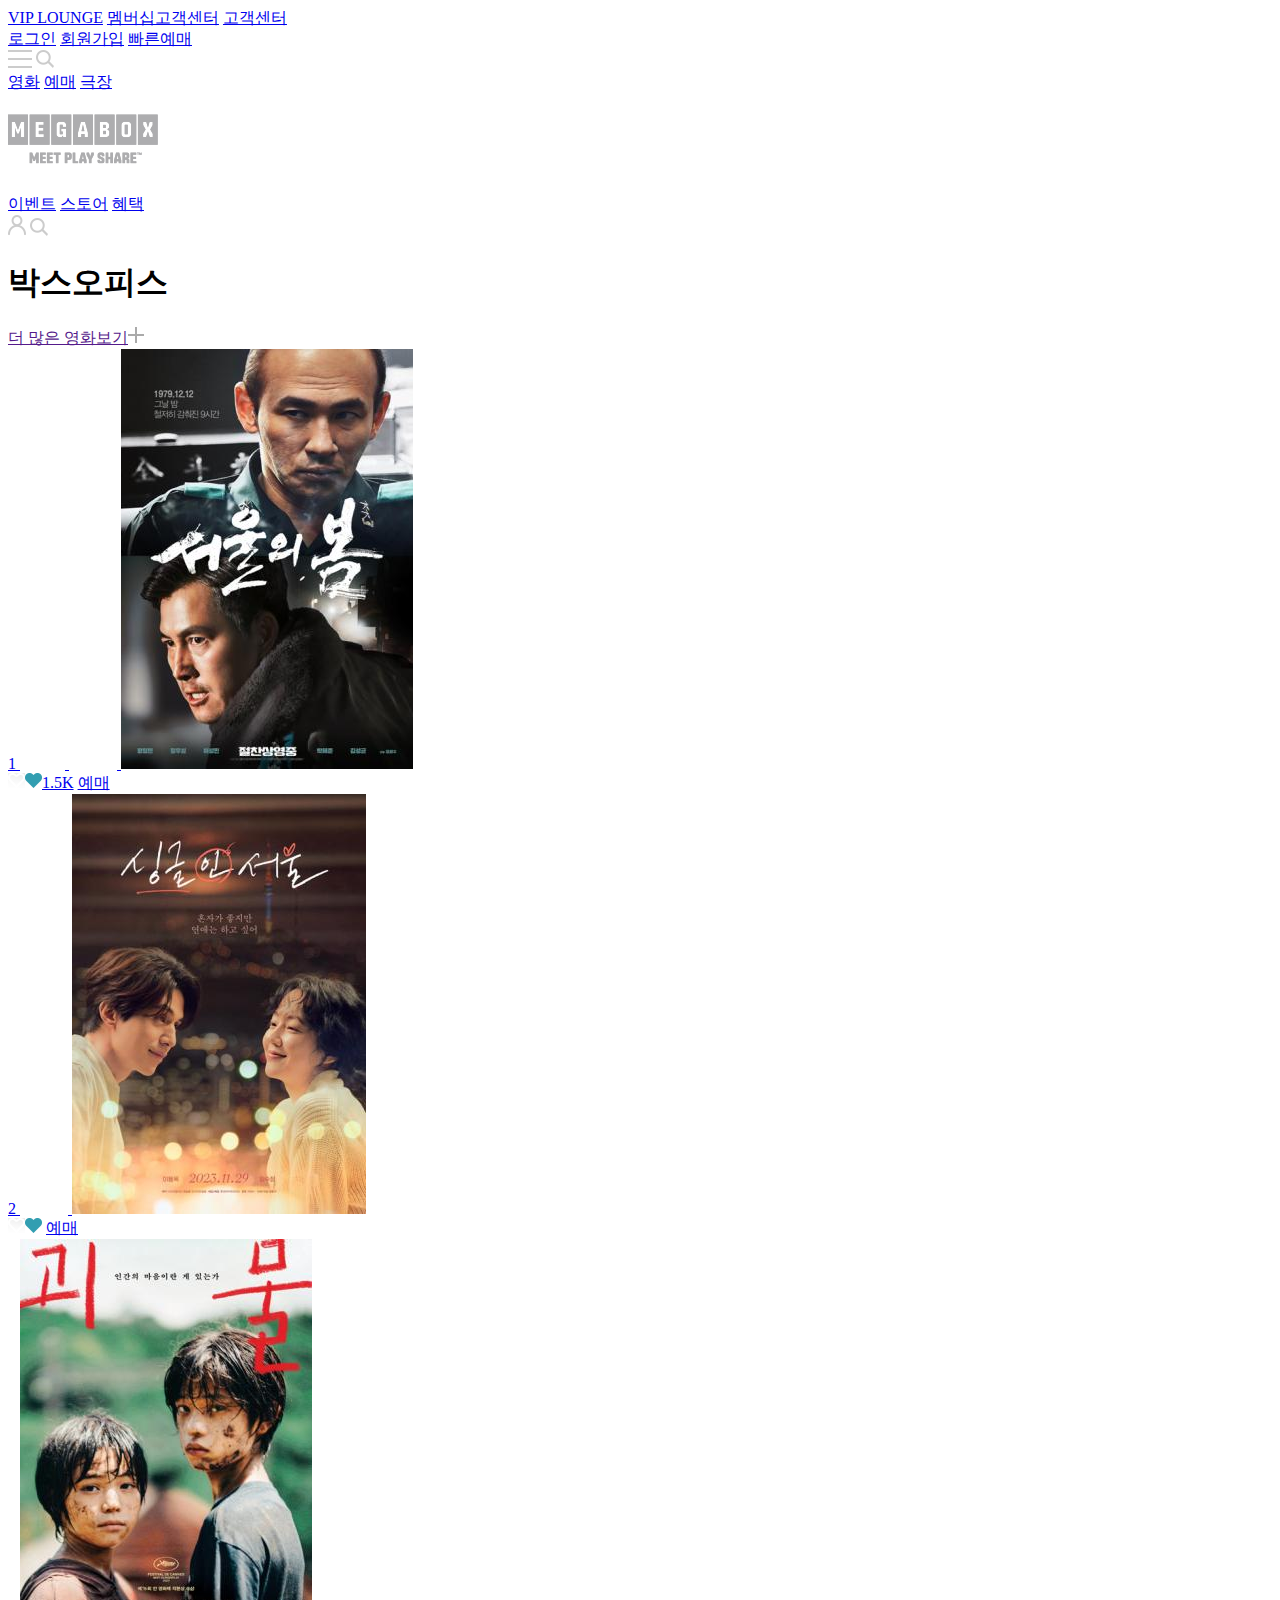
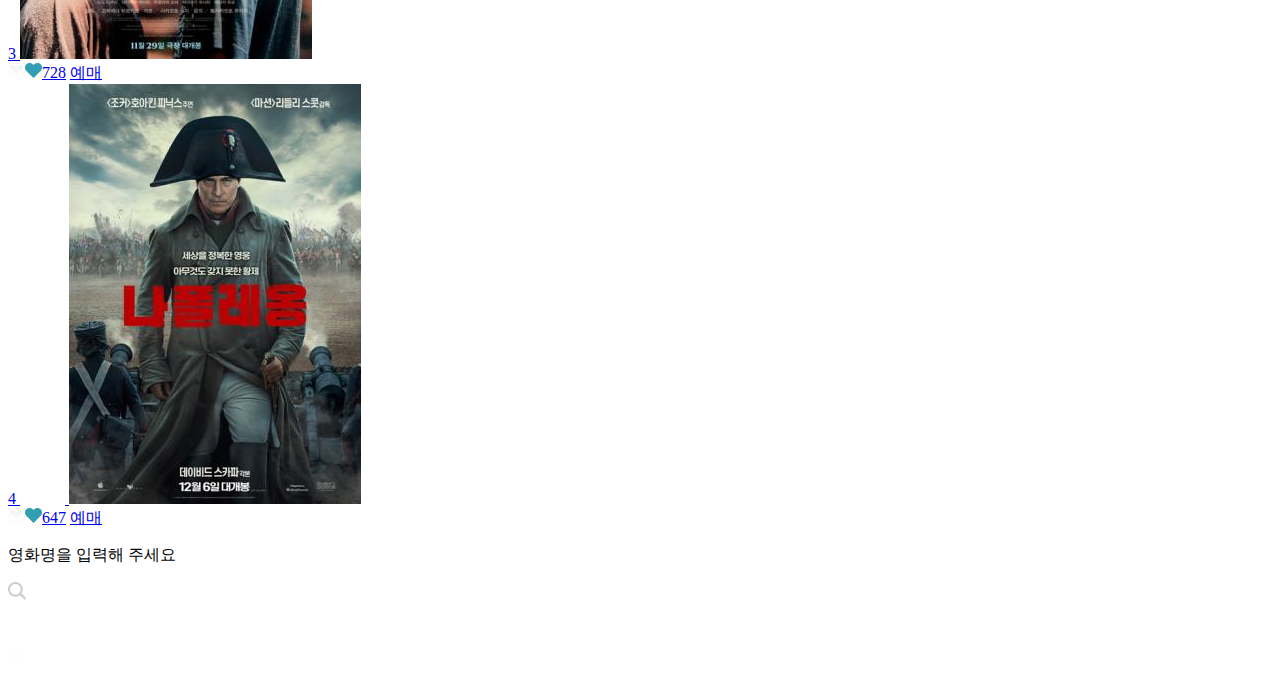
<file: megabox/index.html>
<!DOCTYPE html>
<html lang="ko">
<head>
    <meta charset="UTF-8">
    <meta name="keywords" content="메가박스, megabox">
    <meta name="description" content="예매, 어느곳에서 보고 싶으세요? 극장별 예매, 어떤 영화를 보고싶다면 메가박스를 선택하세요.">
    <meta name="viewport" content="width=device-width, initial-scale=1.0">
    <title>MEET PLAY SHAPE, 메가박스</title>
    <!-- favicon -->
    <link rel="shortcut icon" href="images/movic_camera.png" type="image/x-icon">
    <link rel="icon" href="images/movic_camera.png" type="image/x-icon">
</head>
<body>
    <header>
        <div id="top_menu_wrap">
            <div class="top_left_menu">
                <a href="#">VIP LOUNGE</a>
                <a href="#">멤버십고객센터</a>
                <a href="#">고객센터</a>
            </div>
            <div class="top_right_menu">
                <a href="#">로그인</a>
                <a href="#">회원가입</a>
                <a href="#">빠른예매</a>
            </div>
        </div>
        <div id="bottom_menu_wrap">
            <div class="all_menu_search">
                <a href="#"><img src="./images/icon/ico-sitemap-white.png" alt="전체메뉴열기"></a>
                <a href="#"><img src="./images/icon/ico-search-white.png" alt="검색"></a>
            </div>
            <nav class="main_menu_1">
                <a href="#">영화</a>
                <a href="#">예매</a>
                <a href="#">극장</a>
            </nav>
            <h1><a href="#"><img src="./images/logo-opacity_new2.png" alt="메가박스"></a></h1>
            <nav class="main_menu_2">
                <a href="#">이벤트</a>
                <a href="#">스토어</a>
                <a href="#">혜택</a>
            </nav>
            <div class="user_menu">
                <a href="#"><img src="./images/icon/ico-mymega-white.png" alt="상영시간표"></a>
                <a href="#"><img src="./images/icon/ico-search-white.png" alt="마이페이지"></a>
            </div>
        </div>    
    </header>
    <main>
        <!-- main semantic tag -->
        <!-- section, article, aside, figure, detail, div, span 등의 다양한 그룹 요소들을
                묶어주는 내용의 전체 묶음 시멘틱 태그 
                (항상 사이트 본문 내용 전체를 묶어주는 용도로 사용한다.) -->
        <!-- 1. 박스 오피스 -->
        <section class="movie_rankings">
            <div class="ranking_top">
                <h1>박스오피스</h1>
                <a href="">더 많은 영화보기<img src="./images/icon/ico-more-cross-gray.png" alt="더 보기"></a>
            </div>
            <div class="ranking_contents">
                <div class="ranking1">
                    <a href="#">
                        <span class="ranking_num">1</span>
                        <span class="dolby">
                            <img src="./images/icon/mov_top_tag_db.png" alt="돌비 시네마">
                            <img src="./images/icon/mov_top_tag_atmos.png" alt="돌비 아트모스">
                        </span>
                        <img src="./images/ranking1.jpg" alt="서울의 봄">
                    </a>
                    <div class="reservation_like">
                        <!-- 보고 싶어 ♥ 이미지 css 시 변경하기 -->
                        <a href="#" title="보고 싶어 설정하기"><img src="./images/icon/ico-heart-toggle-main.png" alt="좋아요">1.5K</a>
                        <a href="#">예매</a>
                    </div>
                </div>
                <div class="ranking2">
                    <a href="#">
                        <span class="ranking_num">2</span>
                        <span class="dolby">
                            <img src="./images/icon/mov_top_tag_atmos.png" alt="돌비 아트모스">
                        </span>
                        <img src="./images/ranking2.jpg" alt="싱글인 서울">
                    </a>
                    <div class="reservation_like">
                        <!-- 보고 싶어 ♥ 이미지 css 시 변경하기 -->
                        <a href="#" title="보고 싶어 설정하기"><img src="./images/icon/ico-heart-toggle-main.png" alt="좋아요"></a>
                        <a href="#">예매</a>
                    </div>
                </div>
                <div class="ranking3">
                    <a href="#">
                        <span class="ranking_num">3</span>
                        <img src="./images/ranking3.jpg" alt="괴물">
                    </a>
                    <div class="reservation_like">
                        <!-- 보고 싶어 ♥ 이미지 css 시 변경하기 -->
                        <a href="#" title="보고 싶어 설정하기"><img src="./images/icon/ico-heart-toggle-main.png" alt="좋아요">728</a>
                        <a href="#">예매</a>
                    </div>
                </div>
                <div class="ranking4">
                    <a href="#">
                        <span class="ranking_num">4</span>
                        <span class="dolby">
                            <img src="./images/icon/mov_top_tag_db.png" alt="돌비 시네마">
                        </span>
                        <img src="./images/ranking4.jpg" alt="나폴레옹">
                    </a>
                    <div class="reservation_like">
                        <!-- 보고 싶어 ♥ 이미지 css 시 변경하기 -->
                        <a href="#" title="보고 싶어 설정하기"><img src="./images/icon/ico-heart-toggle-main.png" alt="좋아요">647</a>
                        <a href="#">예매</a>
                    </div>
                </div>
            </div>
        </section>
        <!-- 2. 검색, 시간표, 오피스, 빠른 예매 -->
        <section class="movie_info_bnr">
            <div class="movie_search">
                <p>영화명을 입력해 주세요</p>
                <a href="#"><img src="./images/icon/ico-search-white.png" alt="검색하기"></a>
            </div>
            <a href="#"><img src="./images/icon/ico-schedule-main.png" alt="상영시간표"></a>
            <a href="#"><img src="./images/icon/ico-boxoffice-main.png" alt="박스오피스"></a>
            <a href="#"><img src="./images/icon/ico-quick-reserve-main.png" alt="빠른예매"></a>
        </section>
        <p class="mouse"><img src="./images/icon/ico-mouse.png" alt="아래로 이동"></p>
        <!-- 3. 혜택 정보 -->
        <section class="movie_benefit"></section>
        <!-- 3-1. vip, 멤버쉽, 할인카드, 이벤트, 스토어 -->
        <section class="movie_benefit_bnr"></section>
        <!-- 3-2. 매장정보 grand opening -->
        <section class="new_store"></section>
        <!-- 4. 큐레이션 -->
        <section class="curation_wrap"></section>
        <!-- 5. 메가박스 안내 -->
        <section class="megabox_info_wrap"></section>
        <!-- 5-1. 메가박스 지점 안내 -->
        <section class="megabox_store_info"></section>
        <!-- 5-2. 고객센터, 질문, 문의, 접수, 대관예매 -->
        <section class="customer_service"></section>
        <!-- 6. 광고배너 -->
        <section class="advertising_bnr"></section>
    </main>
    <footer></footer>
</body>
</html>
</file>
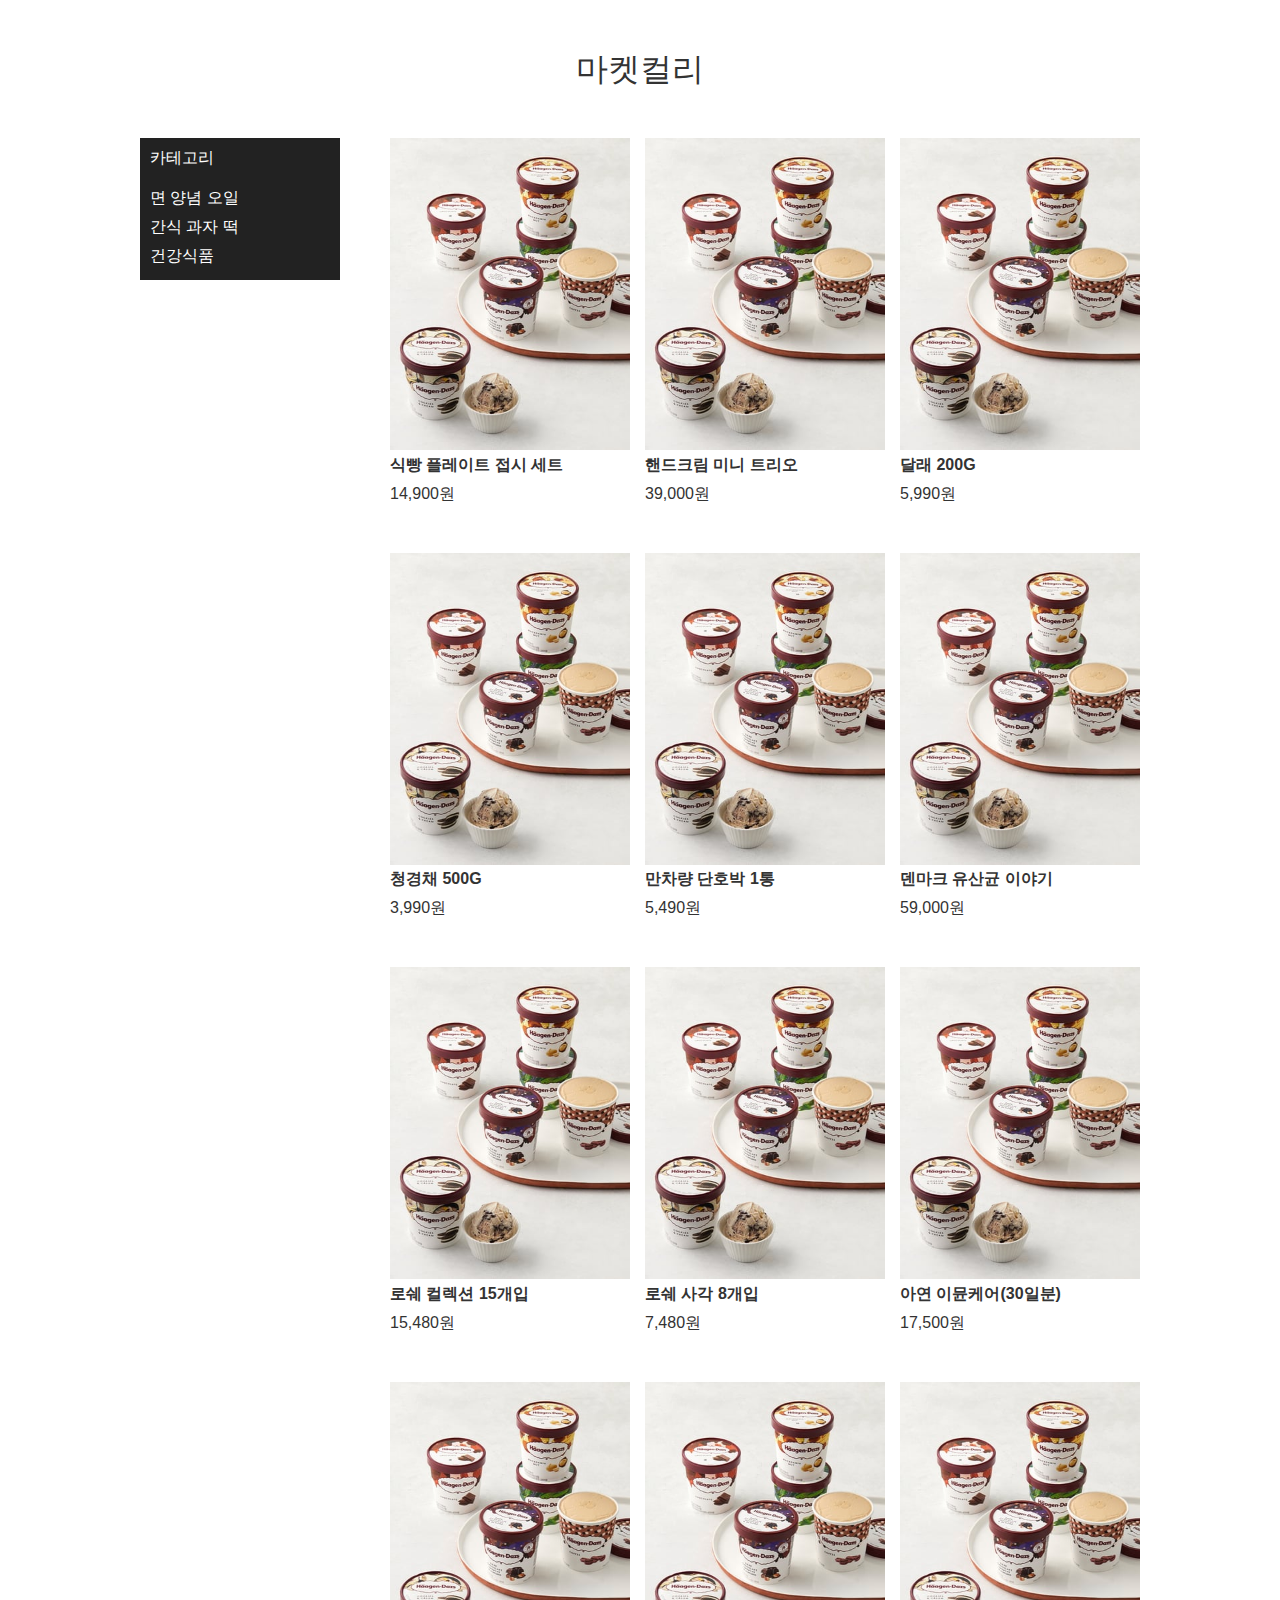
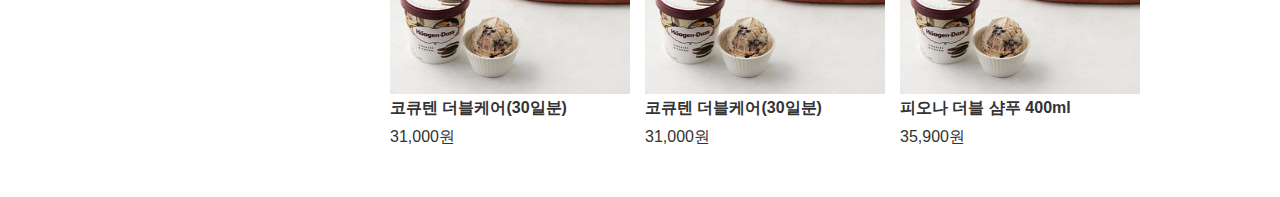
<file: shopping_database/index.html>
<!DOCTYPE html>
<html lang="ko">
<head>
    <meta charset="UTF-8">
    <meta name="viewport" content="width=device-width, initial-scale=1.0">
    <title>신상품 | 마켓컬리</title>
    <link rel="stylesheet" href="./styles/reset.css">
    <link rel="stylesheet" href="./styles/product.css">
</head>
<body>
    <h1>마켓컬리</h1>
    <main>
        <aside>
            <h2>카테고리</h2>
            <div class="category">
                <a href="#">면 양념 오일</a>
                <a href="#">간식 과자 떡</a>
                <a href="#">건강식품</a>
            </div>
        </aside>
        <div class="container">
    <!--    <div class="item">
                <p class="photo"><img src="" alt=""></p>
                <h2></h2>
                <p class="price"></p>
            </div> -->
        </div>
    </main>

    <script src="./script/data.js"></script>
    <script src="./script/product.js"></script>
</body>
</html>
</file>
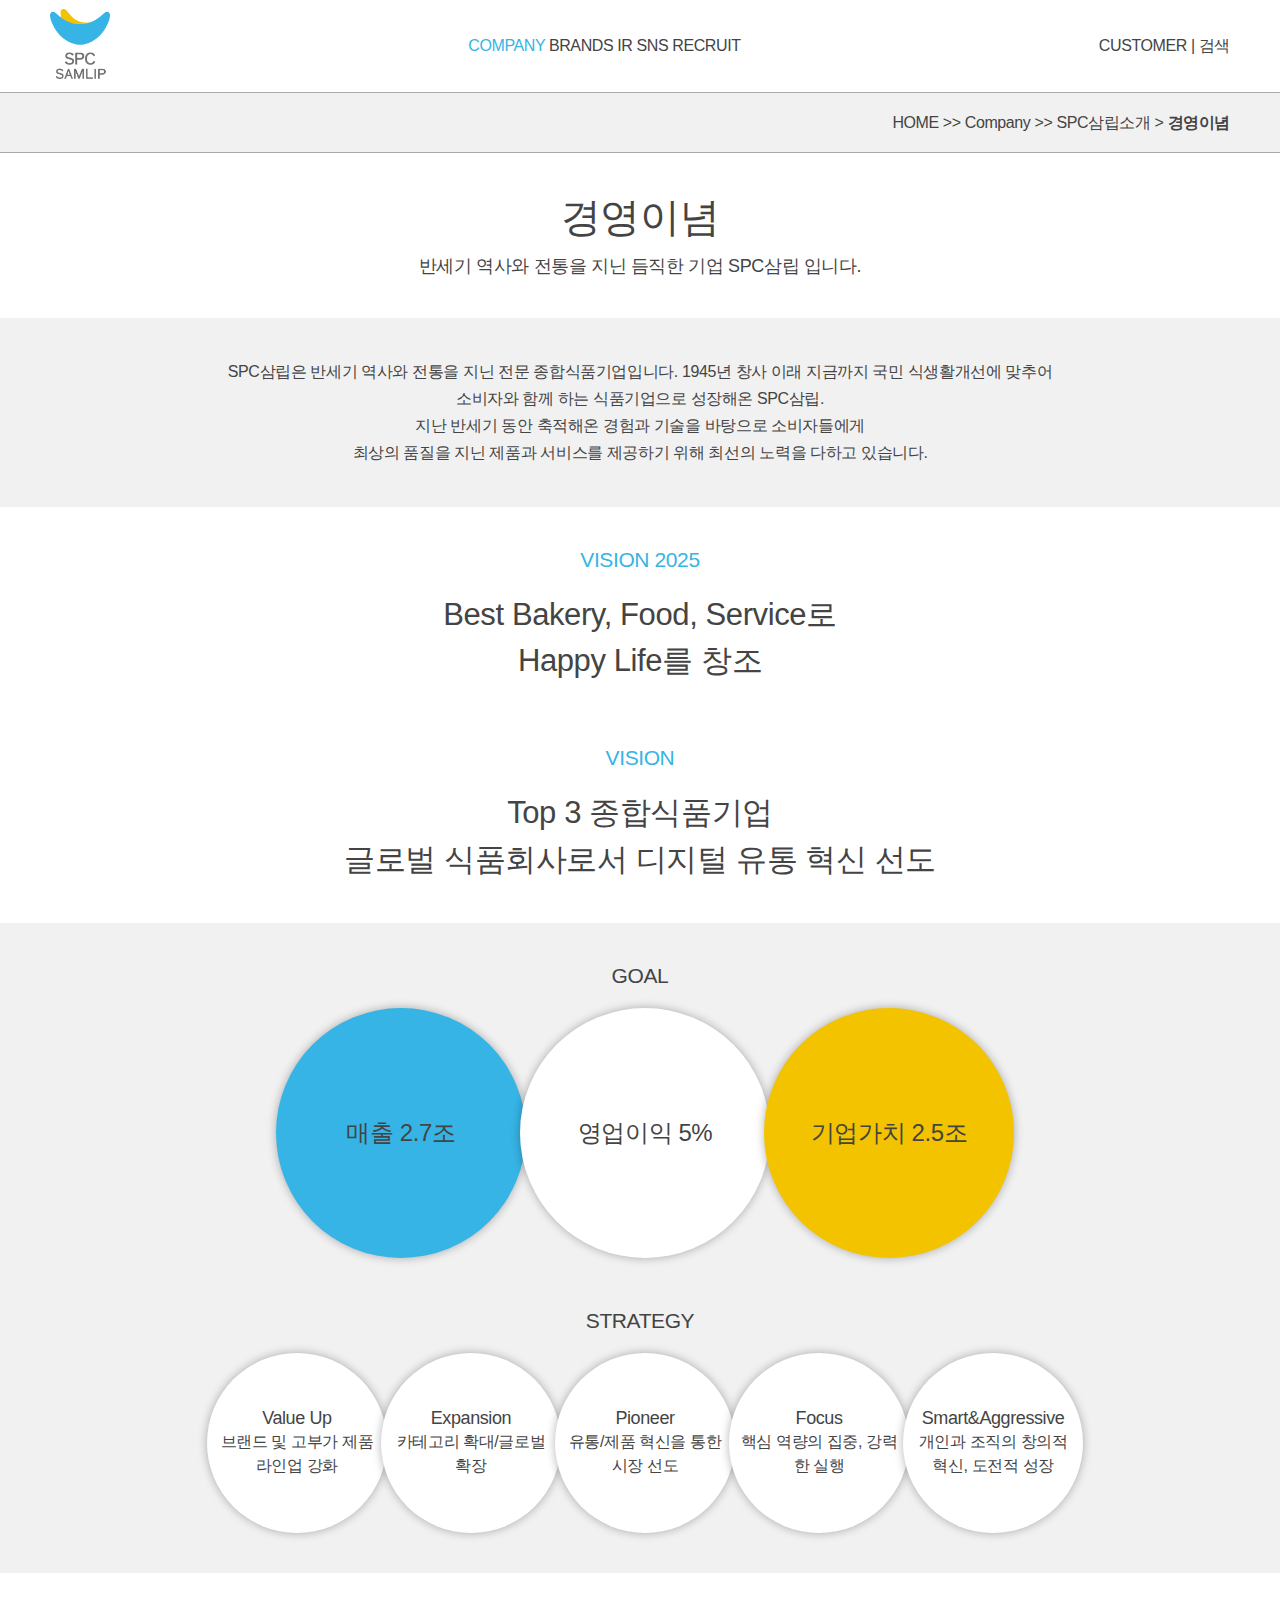
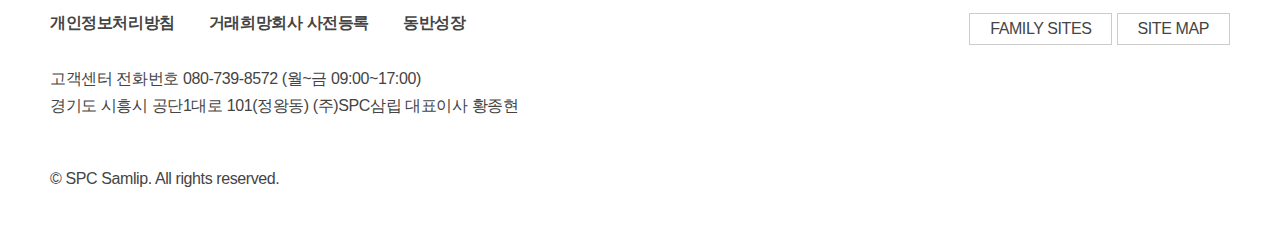
<file: spc/index.html>
<!DOCTYPE html>
<html lang="ko">
<head>
    <meta charset="UTF-8">
    <meta name="viewport" content="width=device-width, initial-scale=1.0">
    <meta name="description" content="">
    <meta name="keywords" content="">
    <title>spc / samlip</title>
    <link rel="stylesheet" href="./styles/reset.css">
    <link rel="stylesheet" href="./styles/samlip.css">
</head>
<body>
    <header>
        <h1><a href="#"><img src="./images/spc-samlip-logo-new.png" alt=""></a></h1>
        <nav>
            <a href="#" class="active">COMPANY</a>
            <a href="#">BRANDS</a>
            <a href="#">IR</a>
            <a href="#">SNS</a>
            <a href="#">RECRUIT</a>
        </nav>
        <div class="Inb">
            <a href="#">CUSTOMER</a> |
            <a href="#">검색</a>
        </div>
    </header>
    <main>
        <dl class="path">
            <dt class="skip">현재 페이지 경로</dt>
            <dd>
                <a href="#">HOME</a> >>
                <a href="#">Company</a> >>
                <a href="#">SPC삼립소개</a> >
                <em>경영이념</em>
            </dd>
        </dl>
        <h1>경영이념</h1>
        <p>반세기 역사와 전통을 지닌 듬직한 기업 SPC삼립 입니다.</p>
        <section class="bg">
            <p>
                SPC삼립은 반세기 역사와 전통을 지닌 전문 종합식품기업입니다.
                1945년 창사 이래 지금까지 국민 식생활개선에 맞추어<br>
                소비자와 함께 하는 식품기업으로 성장해온 SPC삼립.<br>
                지난 반세기 동안 축적해온 경험과 기술을 바탕으로 소비자들에게<br>
                최상의 품질을 지닌 제품과 서비스를 제공하기 위해 최선의 노력을 다하고 있습니다.
            </p>
        </section>
        <section class="vision">
            <h2>VISION 2025</h2>
            <p class="first">Best Bakery, Food, Service로<br>Happy Life를 창조</p>
            <h2>VISION</h2>
            <p>Top 3 종합식품기업<br>글로벌 식품회사로서 디지털 유통 혁신 선도</p>
        </section>
        <section class="goal_strategy">
            <h2>GOAL</h2>
            <ul class="goal">
                <li class="first">매출 2.7조</li>
                <li>영업이익 5%</li>
                <li class="last">기업가치 2.5조</li>
            </ul>
            <h2>STRATEGY</h2>
            <ul class="strategy">
                <li>
                    <h3>Value Up</h3>
                    <p>브랜드 및 고부가 제품 라인업 강화</p>
                </li>
                <li>
                    <h3>Expansion</h3>
                    <p>카테고리 확대/글로벌 확장</p>
                </li>
                <li>
                    <h3>Pioneer</h3>
                    <p>유통/제품 혁신을 통한 시장 선도</p>
                </li>
                <li>
                    <h3>Focus</h3>
                    <p>핵심 역량의 집중, 강력한 실행</p>
                </li>
                <li>
                    <h3>Smart&Aggressive</h3>
                    <p>개인과 조직의 창의적 혁신, 도전적 성장</p>
                </li>
            </ul>
        </section>
    </main>
    <footer>
        <div class="top">
            <div class="left">
                <a href="#">개인정보처리방침</a>
                <a href="#">거래희망회사 사전등록</a>
                <a href="#">동반성장</a>
            </div>
            <div class="right">
                <a href="#">FAMILY SITES</a>
                <a href="#">SITE MAP</a>
            </div>
        </div>
        <address>
            고객센터 전화번호 080-739-8572 (월~금 09:00~17:00)<br>
            경기도 시흥시 공단1대로 101(정왕동) (주)SPC삼립 대표이사 황종현
        </address>
        <p class="copyright">© SPC Samlip. All rights reserved.</p>
    </footer>
</body>
</html>
</file>
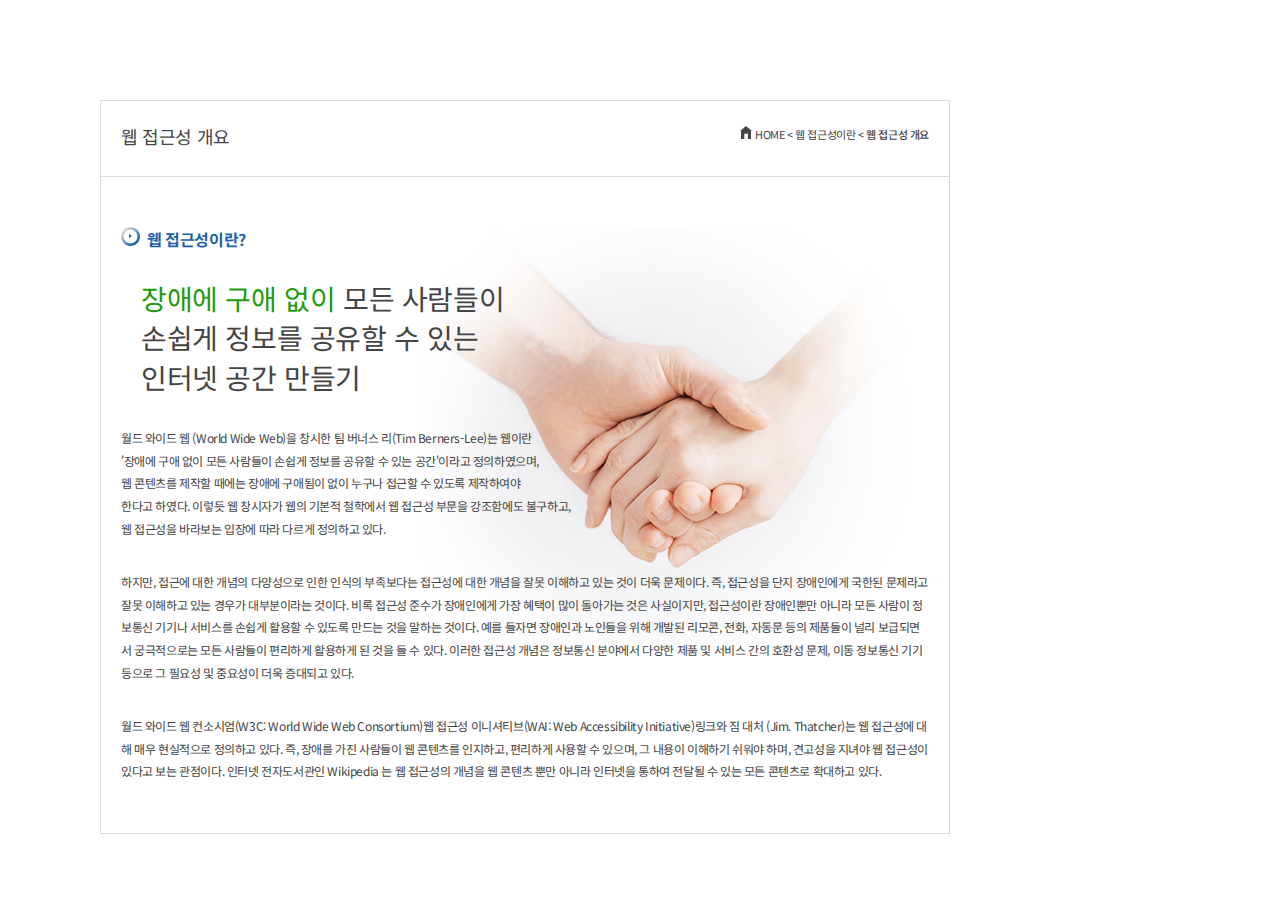
<file: web_accessbility.html/overview.html>
<!DOCTYPE html>
<html lang="ko">
<head>
    <meta charset="UTF-8">
    <meta name="viewport" content="width=device-width, initial-scale=1.0">
    <meta name="description" content="">
    <meta name="keywords" content="">
    <title>웹 접근성 개요 | 웹 접근성이란?</title> 
    <link href="https://fonts.googleapis.com/css2?family=Noto+Sans+KR:wght@300;400;500;700&display=swap" rel="stylesheet">
    <link rel="stylesheet" href="./styles/reset.css">
    <link rel="stylesheet" href="./styles/overview.css">
    <!-- font-family: 'Noto Sans KR', sans-serif; -->
</head>
<body>
    <main>
        <div class="title_path">
            <h1>웹 접근성 개요</h1>
            <dl class="path">
                <dt class="skip">현재 페이지 경로</dt>
                <dd>
                    <img src="images/path_home_icon.png" alt="">
                    HOME &lt; 웹 접근성이란 &lt;
                    <em>웹 접근성 개요</em>
                </dd>
            </dl>
        </div>
        <div class="contents">
            <h2><img src="./images/title_icon.png" alt="">웹 접근성이란?</h2>
            <p class="first">
                <em>장애에 구애 없이</em> 모든 사람들이<br>
                손쉽게 정보를 공유할 수 있는<br> 
                인터넷 공간 만들기
            </p>
            <p>
                월드 와이드 웹 (World Wide Web)을 창시한 팀 버너스 리(Tim Berners-Lee)는 웹이란<br>
                '장애에 구애 없이 모든 사람들이 손쉽게 정보를 공유할 수 있는 공간'이라고 정의하였으며,<br>
                웹 콘텐츠를 제작할 때에는 장애에 구애됨이 없이 누구나 접근할 수 있도록 제작하여야<br>
                한다고 하였다. 이렇듯 웹 창시자가 웹의 기본적 철학에서 웹 접근성 부문을 강조함에도 불구하고,<br>
                웹 접근성을 바라보는 입장에 따라 다르게 정의하고 있다.
            </p>
            <p>
                하지만, 접근에 대한 개념의 다양성으로 인한 인식의 부족보다는 접근성에 대한 개념을 잘못 이해하고 있는 것이 더욱 문제이다. 즉, 접근성을 단지 장애인에게 국한된 문제라고 잘못 이해하고 있는 경우가 대부분이라는 것이다. 비록 접근성 준수가 장애인에게 가장 혜택이 많이 돌아가는 것은 사실이지만, 접근성이란 장애인뿐만 아니라 모든 사람이 정보통신 기기나 서비스를 손쉽게 활용할 수 있도록 만드는 것을 말하는 것이다. 예를 들자면 장애인과 노인들을 위해 개발된 리모콘, 전화, 자동문 등의 제품들이 널리 보급되면서 궁극적으로는 모든 사람들이 편리하게 활용하게 된 것을 들 수 있다. 이러한 접근성 개념은 정보통신 분야에서 다양한 제품 및 서비스 간의 호환성 문제, 이동 정보통신 기기 등으로 그 필요성 및 중요성이 더욱 증대되고 있다.
            </p>
            <p>
                월드 와이드 웹 컨소시엄(W3C: World Wide Web Consortium)웹 접근성 이니셔티브(WAI: Web Accessibility Initiative)링크와 짐 대처 (Jim. Thatcher)는 웹 접근성에 대해 매우 현실적으로 정의하고 있다. 즉, 장애를 가진 사람들이 웹 콘텐츠를 인지하고, 편리하게 사용할 수 있으며, 그 내용이 이해하기 쉬워야 하며, 견고성을 지녀야 웹 접근성이 있다고 보는 관점이다. 인터넷 전자도서관인 Wikipedia 는 웹 접근성의 개념을 웹 콘텐츠 뿐만 아니라 인터넷을 통하여 전달될 수 있는 모든 콘텐츠로 확대하고 있다.
            </p>
        </div>
    </main>
    <!-- <h1>ver1</h1>
    <header>
      <h1>logo</h1>
      <form action="#">
          <input type="text" name="id">
          <input type="text" name="pw">
      </form>
      <a href="#">lnb</a>
    </header>
    <hr>
    <h1>ver2</h1>
    <div class="box">
      <a href="#"><span>link</span></a>
      <div class="contents">
          <p>contents1</p>
          <p>contents2</p>
          <p>contents3</p>
      </div>
      <div class="img"><img src="#" alt=""></div>
    </div> -->
</body>
</html>
</file>
<file: shopping_database/styles/product.css>
h1 {
    text-align: center; padding: 50px 0; font-size: 2rem;
}
main {
    max-width: 1000px; margin: 0 auto;
    display: flex; justify-content: space-between;
    align-items: flex-start;
}
main aside {width: 200px; background: #222; padding: 10px;}
main aside h2 {color: #fff; margin-bottom: 15px;}
main aside .category {}
main aside .category a {color: #fff; display: block; padding: 5px 0;}
main .container {
    width: calc(100% - 250px);
    display: flex; flex-flow: row wrap; justify-content: space-between;
}
main .container .item {width: calc((100% / 3) - 10px); margin: 0 0 50px;}
main .container .item .photo {}
main .container .item .photo img {width: 100%;}
main .container .item h2 {font-weight: 600; margin-bottom: 10px;}
main .container .item .price {}
</file>
<file: spc/styles/samlip.css>
/* header */
header {
    display: flex;
    flex-flow: row nowrap;
    justify-content: space-between;
    height: 92px;
    align-items: center;
    padding: 0 50px;
}
header h1 {}
header h1 a {
    font-size: 1rem;
}
header h1 a img {
    width: 60px;
}
header nav {}
header nav a {}
header nav .active {color: #36b4e5;}
header .Inb {}
header .Inb a {}
/* main */
main {text-align: center;}
main .path {
    text-align: right;
    background-color: #f1f1f1;
    border-top: 1px solid #aaa;
    border-bottom: 1px solid #aaa;
    padding: 20px 50px 20px 0px;
}
main .path dd {}
main .path dd a {}
main .path dd em {
    font-weight: 800;
}
main h1 {
    font-size: 2.5rem;
    margin: 40px 0 15px;
}
/* main p {
    font-size: 1.125rem;
    margin-bottom: 40px;
} */
main h1+p {
    margin-bottom: 40px;
    font-size: 1.125rem;
}
main .bg {
    background-color: #f1f1f1;
    padding: 40px 0px 40px 0;
}
main .bg p {
    line-height: 1.7;
}
main .vision {
    padding: 40px 0;
}
main .vision h2{
    font-size: 1.313rem;
    color: #36b4e5;
    margin-bottom: 20px;
}
main .vision .first {margin-bottom: 60px;}
main .vision p {
    font-size: 1.938rem;
    line-height: 1.5;
}
main .goal_strategy {
    background-color: #f1f1f1;
    padding: 40px 0 40px 0;
}
main .goal_strategy h2 {
    font-size: 1.313rem;
    margin-bottom: 20px;
}
main .goal_strategy ul {}
main .goal_strategy .goal {margin-bottom: 50px;}
main .goal_strategy .goal li {
    width: 250px; height: 250px;
    /* line-height: 수직 중앙 규칙(내용이 1줄일 경우만 가능) */
    /* height값과 같은 값 적용하기 */
    line-height: 250px;
}
main .goal_strategy .strategy li {
    width: 180px; height: 180px;
    padding: 55px 8px 0;
}
main .goal_strategy ul .first {background-color: #36b4e5;}
main .goal_strategy ul li {
    background-color: #fff;
    font-size: 1.5rem;
    border-radius: 50%;
    display: inline-block;
    /* box-shadow: x, y 축 흐림값 색상*/
    box-shadow: 0 0 10px rgba(0, 0, 0, 0.3);
    margin-right: -10px;
}
main .goal_strategy ul .last {background-color: #f3c300;}
main .goal_strategy ul li h3 {font-size: 1.125rem;}
main .goal_strategy ul li p {
    font-size: 1rem;
    line-height: 1.5;
}
/* footer */
footer {font-size: 1rem;
    padding: 40px 50px;
}
footer .top {
    display: flex;
    flex-flow: row nowrap;
    justify-content: space-between;
}
footer .top .left {}
footer .top .left a {font-weight: 700; padding-right: 30px;}
footer .top .right {
}
footer .top .right a {
    border: 1px solid #ccc;
    padding: 5px 20px;
    display: inline-block;}
footer address {margin: 20px 0 50px 0; line-height: 1.7;}
footer .copyright {}
</file>
<file: web_accessbility.html/styles/overview.css>
/* 
    페이지 제목 글자크기 = 18px
    페이지 부제목 글자 크기 = 16px
    페이지 경로 = 11px
    본문 강조 내용 = 28px
    본문 내용 = 12px
*/
main {
    border: 1px solid #ddd;
    width: 850px;
    margin: 100px 0 0 100px;
}
main .title_path {
    border-bottom: 1px solid #ddd;
    padding: 25px 20px 50px 20px;
}
main .title_path h1 {
    font-size: 1.125rem;
    float: left;

}
main .title_path .path {float: right;}
main .title_path .path dd {
    font-size: 0.688rem; 
}
main .title_path .path dd img {}
main .title_path .path dd em {
    font-size: 0.688rem;
    font-weight: 500;
}
main .contents {
    margin: 50px 20px;
    /* margin: 50px 20px; */
    background: url(../images/bg.png) no-repeat right top; 
}
main .contents h2 {
    color:#1e61a8;
    font-weight: 700;
}
main .contents h2 img {
    margin-right: 7px;
}
main .contents .first {
    font-size: 1.75rem;
    line-height: 1.4;
    padding-left: 20px;
}
main .contents .first em {
    color:#1f9b0f; font-size: 1.75rem;

}
main .contents p {
    font-size: 0.75rem;
    line-height: 1.9;
    margin-top: 30px;
}

/* h1 {}
header {}
header h1 {}
header form {}
header form input {}
header a {}
.box {}
.box a {}
.box a span {}
.box .contents {}
.box .contents p {}
.box .img {}
.box .img img {} */
</file>
